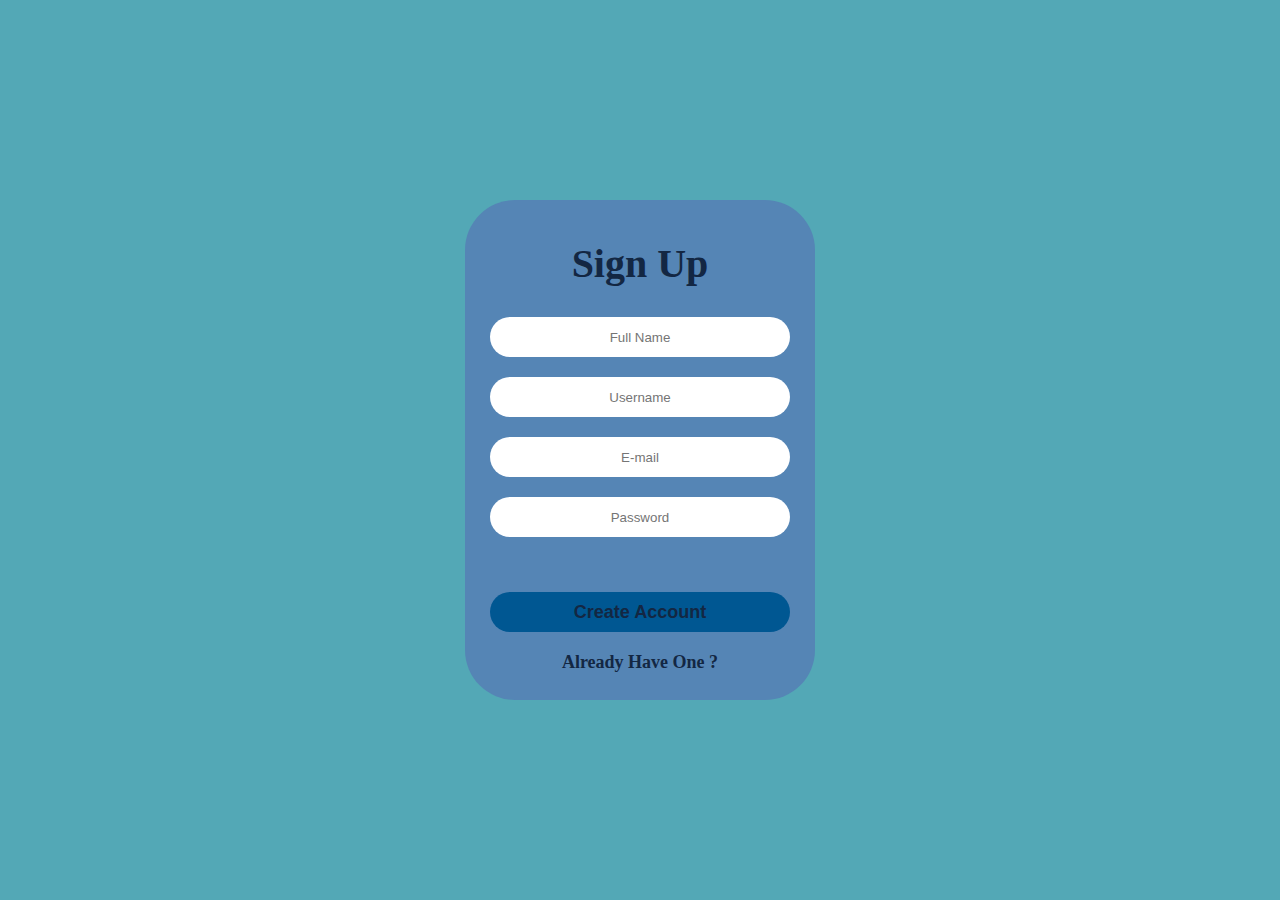
<file: index.html>
<!DOCTYPE html>
<html lang="en">
<head>
    <meta charset="UTF-8">
    <meta name="viewport" content="width=device-width, initial-scale=1.0">
    <title>Sign Up Form</title>
    <link rel="stylesheet" href="style.css">
</head>
<body>
    <div class="sign-up">
        <form action="index.html">
            <h1>Sign Up</h1>
            <p>
                <input type="text" placeholder="Full Name" class="txt">
            </p>
            <p>
                <input type="text" placeholder="Username" class="txt">
            </p>
           <p>
            <input type="email" placeholder="E-mail" class="txt">
           </p>
            <p>
                <input type="password" placeholder="Password" class="txt">
            </p>
           <p>
            <input type="submit" value="Create Account" class="sign-up-btn">
           </p>
            <a href="sing-in.html">Already Have One ?</a>
        </form>
    </div>
</body>
</html>
</file>
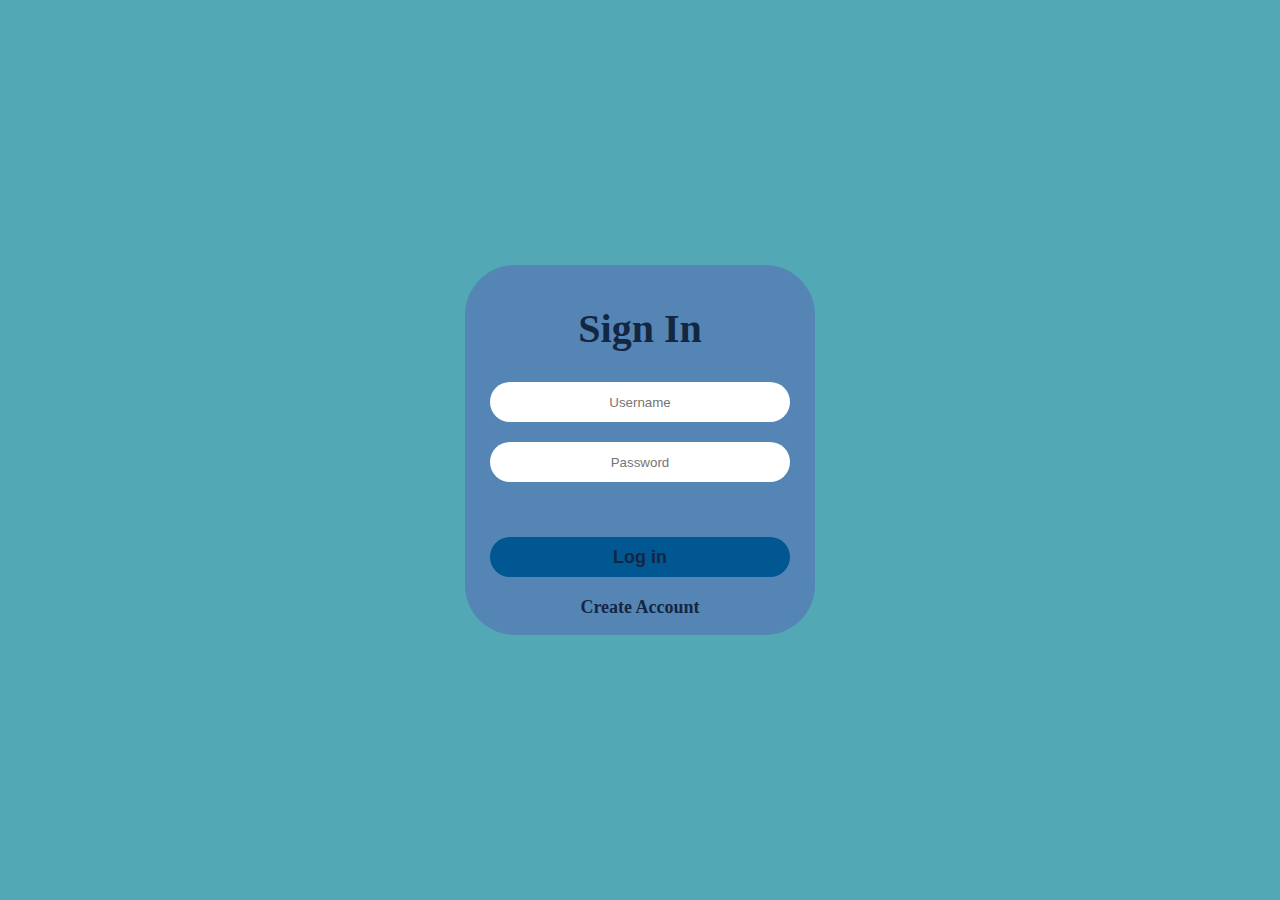
<file: sing-in.html>
<!DOCTYPE html>
<html lang="en">
  <head>
    <meta charset="UTF-8" />
    <meta name="viewport" content="width=device-width, initial-scale=1.0" />
    <title>Sign In Form</title>
    <link rel="stylesheet" href="style.css">
  </head>
  <body>
    <div class="sign-in" style="width: 350px; height: 370px;">
      <form action="sing-in.html">
        <h1>Sign In</h1>
        <p>
          <input type="text" placeholder="Username" class="txt" />
        </p>
        <p>
          <input type="password" placeholder="Password" class="txt" />
        </p>
        <p>
          <input type="submit" value="Log in" class="sign-in-btn" />
        </p>
        <a href="index.html">Create Account</a>
      </form>
    </div>
  </body>
</html>
</file>
<file: style.css>
* {
  margin: 0;
  padding: 0;
}

body {
  background: #53a8b6;
}

.sign-in,
.sign-up {
    width: 350px;
    height: 500px;
    background: #5585b5;
    position: absolute;
    left: 50%;
    top: 50%;
    transform: translate(-50%,-50%);
    border-radius: 50px;
    text-align: center;
}

.sign-in h1,
.sign-up h1 {
margin-top: 40px;
margin-bottom: 30px;
color: #132743;
font-size: 40px;
}

.sign-in input,
.sign-up input {
    margin-bottom: 20px;
    width: 300px;
    height: 40px;
    border-radius: 30px;
    border: none;
    outline: none;
    text-align: center;
}

.sign-in-btn,
.sign-up-btn {
    margin-top: 35px;
    background: #005792;
    color: #132743;
    font-size: 18px;
    font-weight: 700;
    cursor: pointer;
}

.sign-in-btn:hover,
.sign-up-btn:hover {
    background-color: #132743;
    color: #fff;
}

.sign-in a,
.sign-up a {
    text-decoration: none;
    color: #132743;
    font-size: 18px;
    font-weight: 900;
    margin-top: 60px;
}
</file>
